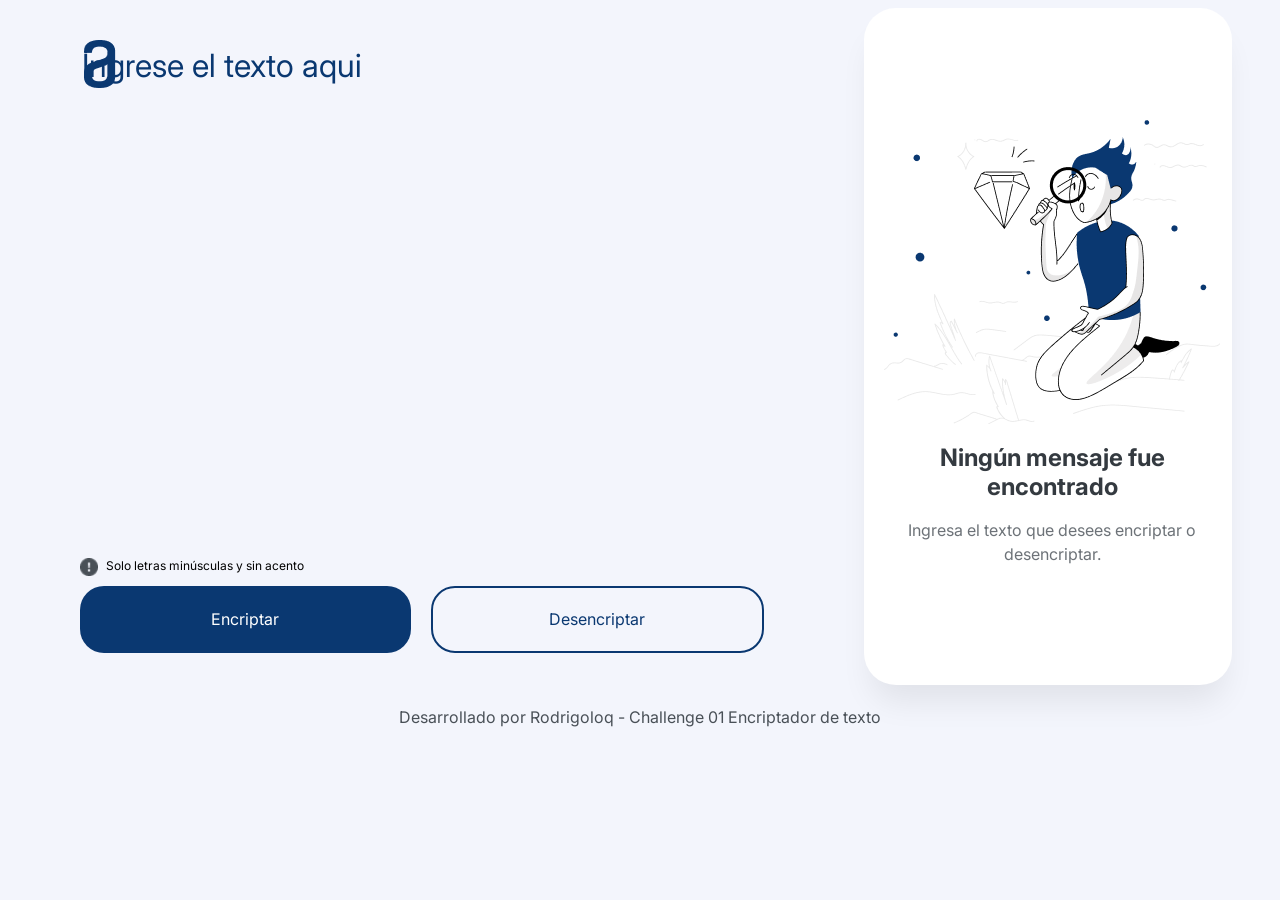
<file: index.html>
<!DOCTYPE html>
<html lang="es">
<head>
    <meta charset="UTF-8">
    <meta http-equiv="X-UA-Compatible" content="IE=edge">
    <meta name="viewport" content="width=device-width, initial-scale=1.0">
    <title>Encriptador ONE</title>
    <link rel="stylesheet" href="style.css">
    <link rel="preconnect" href="https://fonts.googleapis.com"><link rel="preconnect" href="https://fonts.gstatic.com" crossorigin><link href="https://fonts.googleapis.com/css2?family=Inter:wght@400;700&display=swap" rel="stylesheet">
</head>
<body>
    <!--LOGO-->
    <img id="logo" src="imagenes/logo.png" alt="">
    <!--encriptador-->
    <div id="encriptador">       
        <!--entrada-->
        <div id="entrada">
            <textarea id="txtentrada" placeholder="Ingrese el texto aqui"></textarea>
                          
            <div id="alerta">
                <img src="imagenes/alerta.png"><p>Solo letras minúsculas y sin acento</p>
            </div> 
                        
            <div id="botones-entrada">
                <button class="boton" id="botonencriptar">Encriptar</button>
                <button class="boton" id="botondesencriptar">Desencriptar</button>
            </div>            
        </div>       
        <!--salida-->
        <div id="salida">
            <textarea id="txtsalida" readonly></textarea>  
                     
            <div id="msgsalida">
                <img id="muñeco" src="imagenes/muñeco.png">
                
                <h1>Ningún mensaje fue <br> encontrado</h1>
                <p>Ingresa el texto que desees encriptar o <br> desencriptar.</p> 
                
            </div>
            
            <div id="botones-salida">
                <button class="boton" id="botoncopiar">Copiar</button>
            </div>            
        </div>
    </div>
    <footer id="footer">
        <p>Desarrollado por Rodrigoloq - Challenge 01 Encriptador de texto</p>
    </footer>
</body>
</html>

<script>

    //textareas
    var textoEntrada = document.getElementById("txtentrada");
    var textoSalida = document.getElementById("txtsalida");
    //botones
    var botonEncriptar = document.getElementById("botonencriptar");
    var botonDesencriptar = document.getElementById("botondesencriptar");
    var botonCopiar = document.getElementById("botoncopiar");

    //mensaje de texto no encontrado
    var msgsalida = document.getElementById("msgsalida");
    
    botonCopiar.style.visibility = "hidden";

    function encriptar() {
        textoSalida.innerHTML = (((((textoEntrada.value).replace(/\e/g,"enter")).replace(/\i/g,"imes")).replace(/\a/g,"ai")).replace(/\o/g,"ober")).replace(/\u/g,"ufat");
             
        botonCopiar.disabled = false;
                
        if(textoEntrada.value.trim() == ""){
            msgsalida.style.display="";
            botonCopiar.style.visibility = "hidden";  
        }
        else{
            msgsalida.style.display="none";
            botonCopiar.style.visibility = "";
        }       
        
        textoEntrada.value = "";
        
    }

    function desencriptar() {
        textoSalida.innerHTML = (((((textoEntrada.value).replace(/enter/g,"e")).replace(/imes/g,"i")).replace(/ai/g,"a")).replace(/ober/g,"o")).replace(/ufat/g,"u");

        botonCopiar.disabled = false;

        if(textoEntrada.value.trim() == ""){
            msgsalida.style.display="";
            botonCopiar.style.visibility = "hidden";
        }
        else{
            msgsalida.style.display="none";
            botonCopiar.style.visibility = ""; 
        }   

        textoEntrada.value = "";   
    }

    botonEncriptar.onclick = encriptar;

    botonDesencriptar.onclick = desencriptar;

    botonCopiar.addEventListener("click",function(){
        textoSalida.focus();
        document.execCommand("selectAll");
        document.execCommand("copy");      
    })

    
    

</script>
</file>
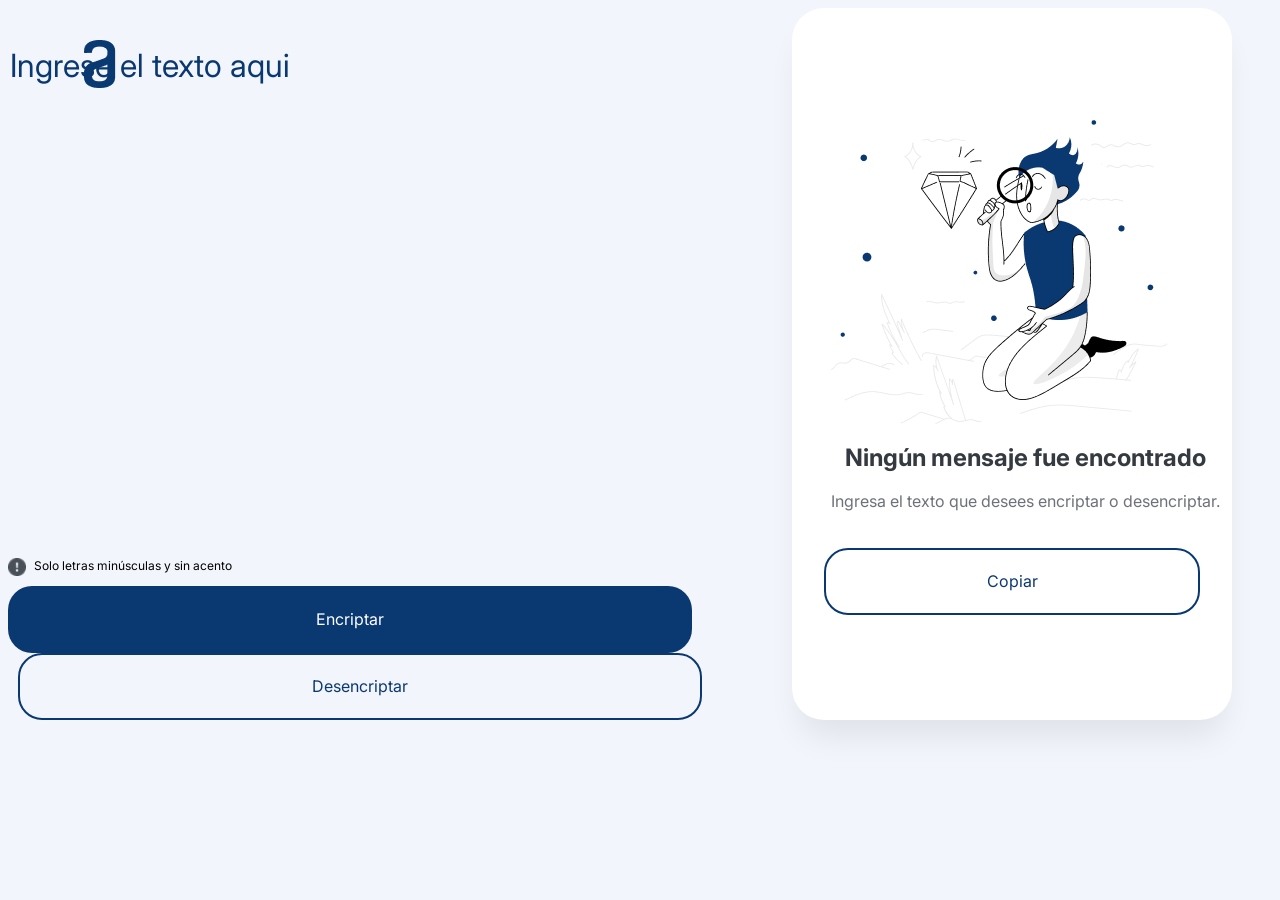
<file: encriptador.html>
<!DOCTYPE html>
<html lang="es">
<head>
    <meta charset="UTF-8">
    <meta http-equiv="X-UA-Compatible" content="IE=edge">
    <meta name="viewport" content="width=device-width, initial-scale=1.0">
    <title>Encriptador ONE</title>
    <link rel="stylesheet" href="style.css">
    <link rel="preconnect" href="https://fonts.googleapis.com"><link rel="preconnect" href="https://fonts.gstatic.com" crossorigin><link href="https://fonts.googleapis.com/css2?family=Inter:wght@400;700&display=swap" rel="stylesheet">
</head>
<body>
    <div id="encriptador">

        <img id="logo" src="imagenes/logo.png" alt="">
        
        <div id="entrada">
            <textarea id="txtentrada" placeholder="Ingrese el texto aqui"></textarea>            
            <div id="alerta">
                <img src="imagenes/alerta.png"><p>Solo letras minúsculas y sin acento</p>
            </div>            
            <div id="botones">
                <button class="boton" id="botonencriptar">Encriptar</button>
                <button class="boton" id="botondesencriptar">Desencriptar</button>
            </div>            
        </div>
        
        <div id="salida">
            <textarea id="txtsalida" readonly></textarea>            
            <div id="msgsalida">
                <img src="imagenes/muñeco.png">
                <h1>Ningún mensaje fue encontrado</h1>
                <p>Ingresa el texto que desees encriptar o desencriptar.</p>
            </div>            
            <button class="boton" id="botoncopiar">Copiar</button>
        </div>

    </div>
</body>
</html>

<script>

    //textareas
    var textoEntrada = document.getElementById("txtentrada");
    var textoSalida = document.getElementById("txtsalida");
    //botones
    var botonEncriptar = document.getElementById("botonencriptar");
    var botonDesencriptar = document.getElementById("botondesencriptar");
    var botonCopiar = document.getElementById("botoncopiar");

    //mensaje de texto no encontrado
    var msgsalida = document.getElementById("msgsalida");

    botonCopiar.disabled = true;

    function encriptar() {
        textoSalida.innerHTML = (((((textoEntrada.value).replace(/\e/g,"enter")).replace(/\i/g,"imes")).replace(/\a/g,"ai")).replace(/\o/g,"ober")).replace(/\u/g,"ufat");
             
        botonCopiar.disabled = false;
                
        if(textoEntrada.value.trim() == ""){
            msgsalida.style.display="";  
        }
        else{
            msgsalida.style.display="none"; 
        }       
        
        textoEntrada.value = "";
        
    }

    function desencriptar() {
        textoSalida.innerHTML = (((((textoEntrada.value).replace(/enter/g,"e")).replace(/imes/g,"i")).replace(/ai/g,"a")).replace(/ober/g,"o")).replace(/ufat/g,"u");

        botonCopiar.disabled = false;

        if(textoEntrada.value.trim() == ""){
            msgsalida.style.display="";  
        }
        else{
            msgsalida.style.display="none"; 
        }   

        textoEntrada.value = "";   
    }

    botonEncriptar.onclick = encriptar;

    botonDesencriptar.onclick = desencriptar;

    botonCopiar.addEventListener("click",function(){
        textoSalida.focus();
        document.execCommand("selectAll");
        document.execCommand("copy");      
    })

    
    

</script>
</file>
<file: style.css>
@import url('https://fonts.googleapis.com/css2?family=Inter:wght@400;700&display=swap');

body{
    background-color: #F3F5FC;
}

p{
    margin: 0;
}

.boton{
    border-radius: 24px;
    padding: 10px;    
    height: 67px;
    width: 100%;
    font-family: 'Inter';
    font-size: 16px;
    line-height: 19px;
    text-align: center;
}

.boton:hover{
    cursor: pointer;
}

#logo{
    position: absolute;
    left: 84px;
    top: 40px;
}

#encriptador{
    display: flex;
    justify-content: flex-end;
}

#entrada{
    margin-right: 100px;
}

#txtentrada{
    height: 500px;
    width: 680px;
    margin-top: 32px;
    resize: none;
    font-family: 'Inter';
    font-style: normal;
    font-weight: 400;
    font-size: 32px;
    line-height: 150%;
    background-color: #F3F5FC;
    border: none;
    outline: none;
    color: #0A3871;
}

#txtentrada::placeholder{
    color: #0A3871;
}

#botones-entrada{
    display: flex;
    justify-content: space-between;
}

#botonencriptar{
    margin-right: 10px;
    background-color: #0A3871;
    border: none;
    color: white;
}
#botondesencriptar{
    margin-left: 10px;
    background-color: #F3F5FC;
    border-color: #0A3871;
    border-style: solid;
    color: #0A3871;
}

#alerta{
    height: 18px;
}

#salida{
    background-color: white;
    padding: 32px 32px 32px 32px;
    border-radius: 32px;
    box-shadow: 0px 24px 32px -8px rgba(0, 0, 0, 0.08);
    margin-right: 40px;
}

#txtsalida{
    height: 500px;
    width: 300px;
    resize: none;
    font-family: 'Inter';
    font-style: normal;
    font-weight: 400;
    font-size: 24px;
    line-height: 150%;
    border: none;
    outline: none;
    color: #495057;
}

#botones-salida{
    display: flex;
    justify-content: center;
    margin-top: 38px;
}

#botoncopiar{
    background-color: white;
    border-color: #0A3871;
    border-style: solid;
    color: #0A3871;
}

#msgsalida{
    position: absolute;
    right: 60px;
    top: 120px;
}

#msgsalida h1{
    font-family: 'Inter';
    font-style: normal;
    text-align: center;
    font-weight: 700;
    font-size: 24px;
    line-height: 120%;
    color: #343A40;
}

#msgsalida p{
    font-family: 'Inter';
    font-style: normal;
    font-weight: 400;
    font-size: 16px;
    line-height: 150%;
    text-align: center;
    color: #495057;
    opacity: 0.8;
}

#alerta{
    display: flex;
    margin-top: 10px;
    margin-bottom: 10px;
}

#alerta p{
    margin-left: 8px;
    font-family: 'Inter';
    font-size: 12px;
}

#footer{
    padding-top: 20px;
    font-family: 'Inter';
    font-style: normal;
    font-weight: 400;
    font-size: 16px;
    line-height: 150%;
    text-align: center;
    color: #495057;
}

@media only screen and (max-width: 600px) {
    #muñeco{
        display: none;
    }
    #encriptador{
        display: inline;        
    }    
    #txtentrada{
        height: 300px;
        width: 375px;  
    }
    #botones-entrada{
        display: inline;
    }
    #botondesencriptar{
        margin-left: 0px;
        margin-top: 24px;
    }
    #botonencriptar{
        margin-right: 0px;
    }
    #logo{        
        left: 20px;
        top: 20px;
    }
    #txtsalida{
        height: 100px;
        width: 100%;        
    }
    #entrada{
        width: 375px;
        margin: auto;
        margin-top: 80px;
    }
    #salida{
        margin: auto;
        margin-top: 64px;
    }
    #msgsalida{
        right: auto;
        left: 60px;
        top: 750px;
    }
}
</file>
